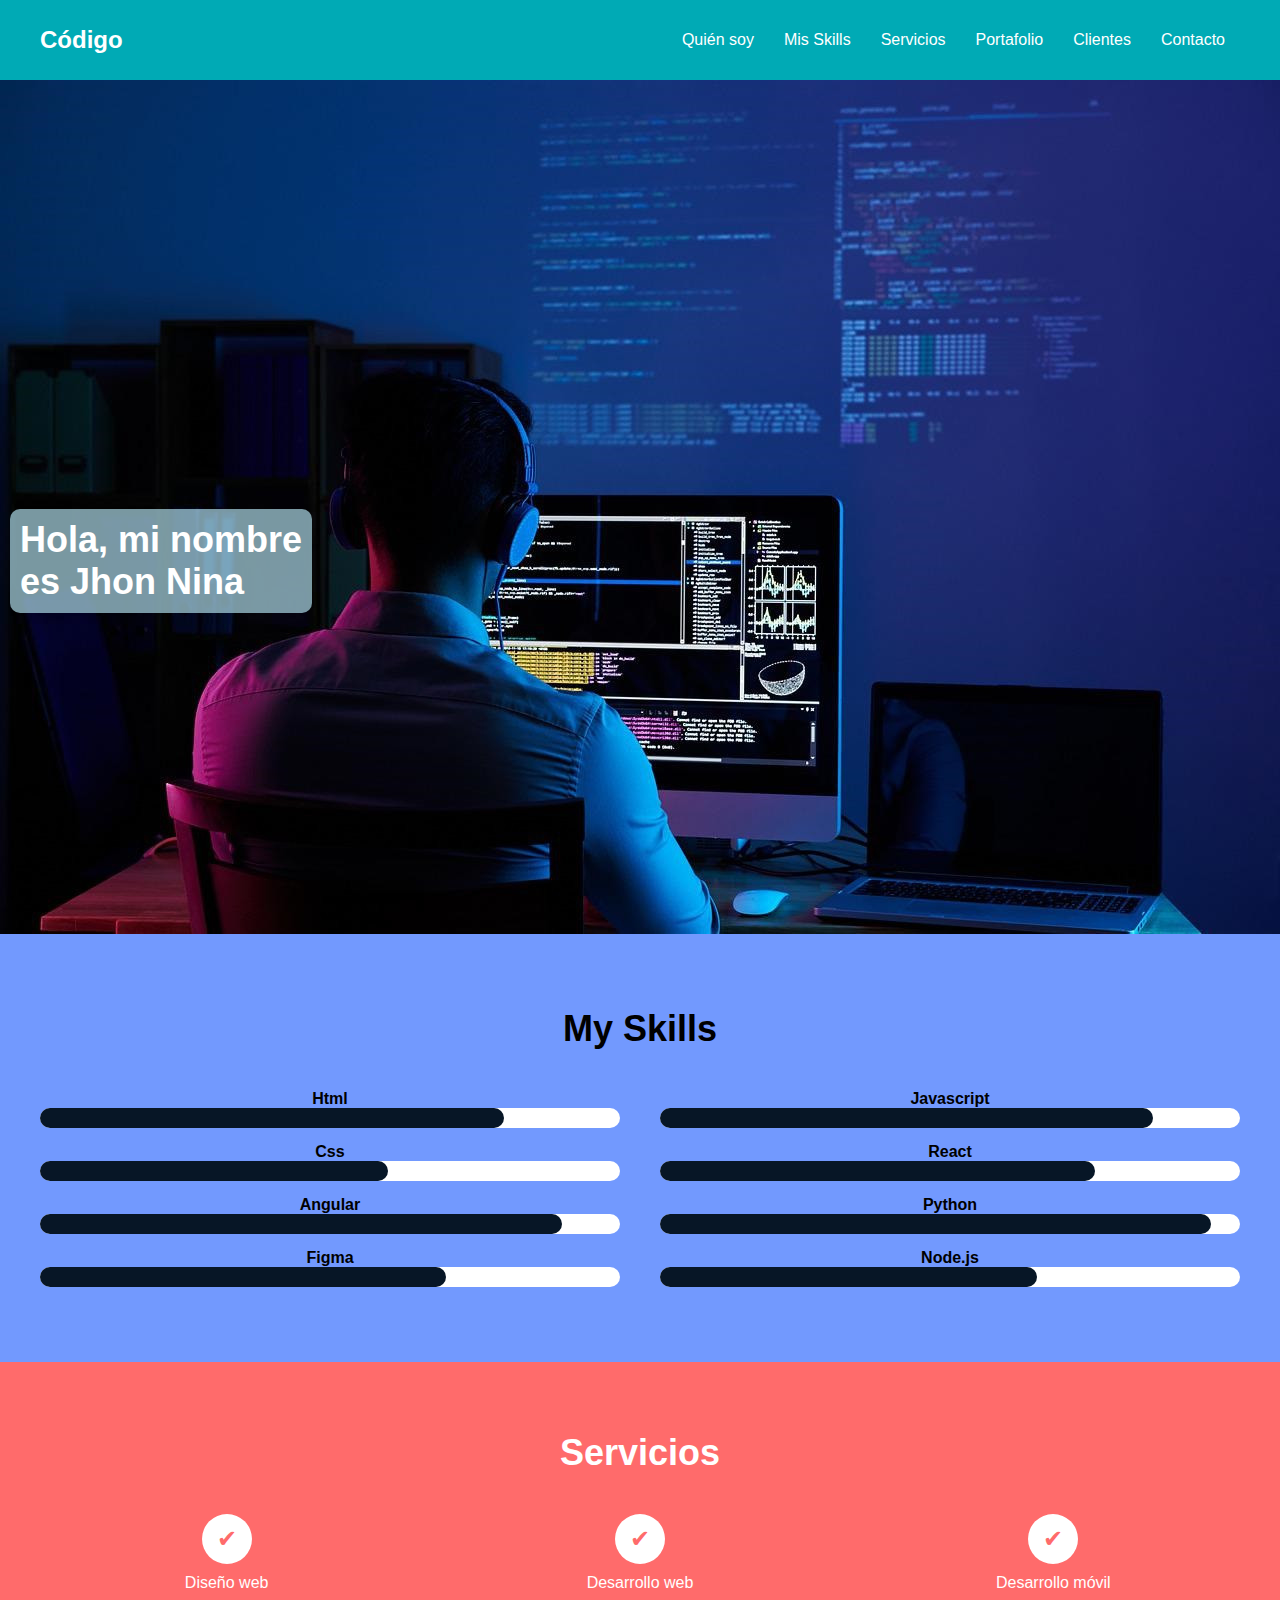
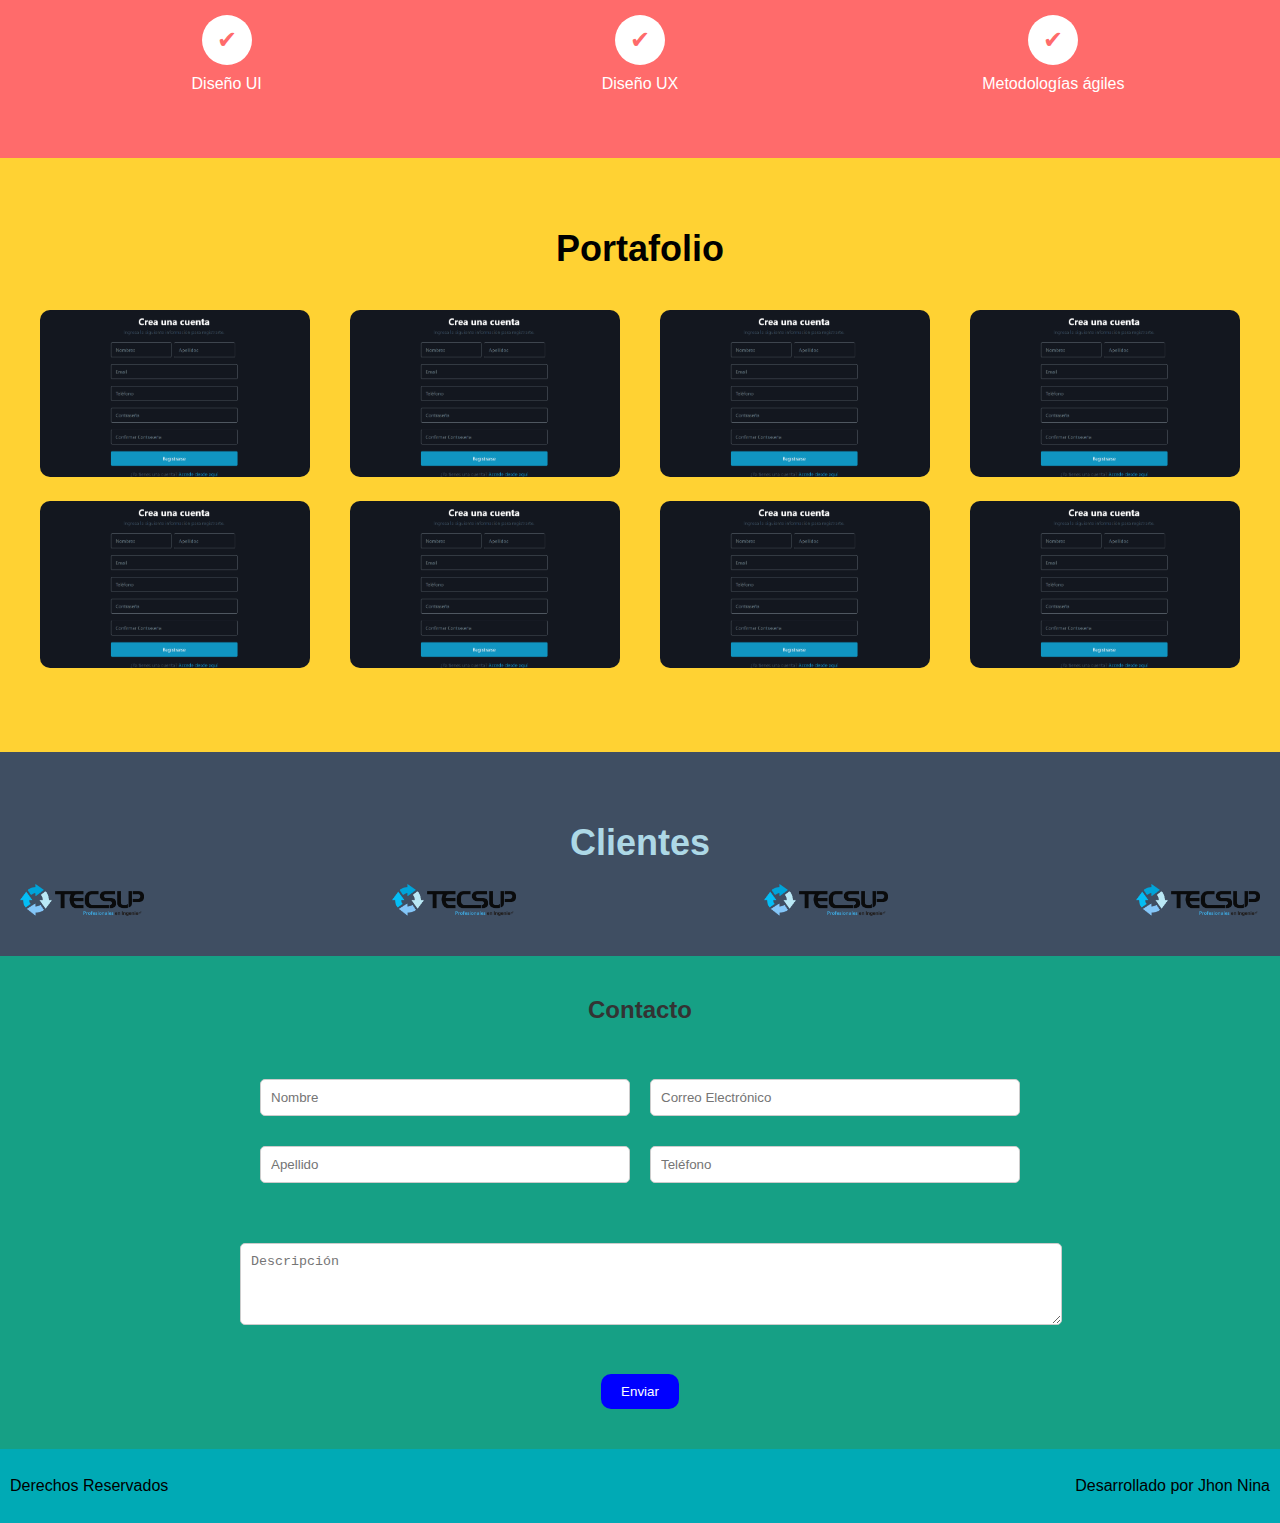
<file: TAREA01/index.html>
<!DOCTYPE html>
<html lang="es">
<head>
    <meta charset="UTF-8">
    <meta name="viewport" content="width=device-width, initial-scale=1.0">
    <link rel="stylesheet" href="styles.css">
    <title>Tu Sitio Web</title>
</head>
<body>
    <header>
        <div class="menu">
            <h1 id="codigo">Código</h1>
            <nav>
                <ul>
                    <li><a href="#">Quién soy</a></li>
                    <li><a href="#">Mis Skills</a></li>
                    <li><a href="#">Servicios</a></li>
                    <li><a href="#">Portafolio</a></li>
                    <li><a href="#">Clientes</a></li>
                    <li><a href="#">Contacto</a></li>
                </ul>
            </nav>
        </div>
    </header>
    <section class="hero">
        <img src="2.jpg" alt="Imagen de fondo">
        <div class="overlay"></div>
        <div class="hero-text">
            <h2>Hola, mi nombre <br>es Jhon Nina</h2>
        </div>
    </section>
    <section class="my-skills">
        <h2 class="my-skills-title">My Skills</h2>
        <div class="container">
            
            <div class="column"> 
                <div class="skill">
                    <span class="skill-name">Html</span>
                    <div class="progress">
                        <div class="progress-bar" style="width: 80%;"></div>
                    </div>
                </div>
                <div class="skill">
                    <span class="skill-name">Css</span>
                    <div class="progress">
                        <div class="progress-bar" style="width: 60%;"></div>
                    </div>
                </div>
                <div class="skill">
                    <span class="skill-name">Angular</span>
                    <div class="progress">
                        <div class="progress-bar" style="width: 90%;"></div>
                    </div>
                </div>
                <div class="skill">
                    <span class="skill-name">Figma</span>
                    <div class="progress">
                        <div class="progress-bar" style="width: 70%;"></div>
                    </div>
                </div>
            </div>
            <div class="column"> 
                <div class="skill">
                    <span class="skill-name">Javascript</span>
                    <div class="progress">
                        <div class="progress-bar" style="width: 85%;"></div>
                    </div>
                </div>
                <div class="skill">
                    <span class="skill-name">React</span>
                    <div class="progress">
                        <div class="progress-bar" style="width: 75%;"></div>
                    </div>
                </div>
                <div class="skill">
                    <span class="skill-name">Python</span>
                    <div class="progress">
                        <div class="progress-bar" style="width: 95%;"></div>
                    </div>
                </div>
                <div class="skill">
                    <span class="skill-name">Node.js</span>
                    <div class="progress">
                        <div class="progress-bar" style="width: 65%;"></div>
                    </div>
                </div>
            </div>
        </div>
    </section>
    <section class="services">
        <h2 class="services-title">Servicios</h2>
        <div class="container">
           
            <div class="service">
                <div class="service-icon">
                    <div class="circle">
                        <span>&#10004;</span>
                    </div>
                </div>
                <div class="service-description">
                    <p>Diseño web</p> 
                </div><br>
                <div class="service-icon">
                    <div class="circle">
                        <span>&#10004;</span>
                    </div>
                </div>
                <div class="service-description"> 
                    <p>Diseño UI</p>
                </div>
            </div>
            <div class="service">
                <div class="service-icon">
                    <div class="circle">
                        <span>&#10004;</span>
                    </div>
                </div>
                <div class="service-description">
                    <p>Desarrollo web</p> 
                </div><br>
                <div class="service-icon">
                    <div class="circle">
                        <span>&#10004;</span>
                    </div>
                </div>
                <div class="service-description"> 
                    <p>Diseño UX</p>
                </div>
            </div>
            <div class="service">
                <div class="service-icon">
                    <div class="circle">
                        <span>&#10004;</span>
                    </div>
                </div>
                <div class="service-description">
                    <p>Desarrollo móvil</p> 
                </div><br>
                <div class="service-icon">
                    <div class="circle">
                        <span>&#10004;</span>
                    </div>
                </div>
                <div class="service-description"> 
                    <p>Metodologías ágiles</p>
                </div>
            </div>
        </div>
    </section>
    <section class="portfolio">
        <h2 class="portfolio-title">Portafolio</h2>
        <div class="container">
          
            <div class="row">
                <div class="column">
                    <div class="portfolio-item">
                        <img src="1.png" alt="Proyecto 1" class="rounded-image">
                    </div>
                    <div class="portfolio-item">
                        <img src="1.png" alt="Proyecto 2" class="rounded-image">
                    </div>
                </div>
                <div class="column">
                    <div class="portfolio-item">
                        <img src="1.png" alt="Proyecto 3" class="rounded-image">
                    </div>
                    <div class="portfolio-item">
                        <img src="1.png" alt="Proyecto 4" class="rounded-image">
                    </div>
                </div>
                <div class="column">
                    <div class="portfolio-item">
                        <img src="1.png" alt="Proyecto 3" class="rounded-image">
                    </div>
                    <div class="portfolio-item">
                        <img src="1.png" alt="Proyecto 4" class="rounded-image">
                    </div>
                </div>
                <div class="column">
                    <div class="portfolio-item">
                        <img src="1.png" alt="Proyecto 3" class="rounded-image">
                    </div>
                    <div class="portfolio-item">
                        <img src="1.png" alt="Proyecto 4" class="rounded-image">
                    </div>
                </div>
            </div>
        </div>
    </section>
    <section class="clients">
        <h2 class="clients-title">Clientes</h2>
        <div class="container">
           
            <div class="client-images"> 
                <img src="2.png" alt="Cliente 1" class="rounded-image" style="width: 10%;">
                <img src="2.png" alt="Cliente 2" class="rounded-image" style="width: 10%;">
                <img src="2.png" alt="Cliente 3" class="rounded-image" style="width: 10%;">
                <img src="2.png" alt="Cliente 4" class="rounded-image" style="width: 10%;">
            </div>
        </div>
    </section>

    <section class="contact">
        <h2 class="contact-title">Contacto</h2>
        <div class="container-contact">
            
            <div class="contact-form">
                <div class="column-contact">
                    <input type="text" placeholder="Nombre">
                    <input type="email" placeholder="Correo Electrónico">
                </div>
                <div class="column-contact">
                    <input type="text" placeholder="Apellido">
                    <input type="tel" placeholder="Teléfono">
                </div>
            </div>
            
        </div>

        
            <div class="columna-fuera">
                <textarea style="width: 100%;" placeholder="Descripción" rows="4"></textarea>
            </div>  
            <div class="columna-fuera">
                <button class="centrado">Enviar</button>
            </div>
            
    </section>
    
    
    <footer class="footer">
        <br>
        <div class="izquierda">Derechos Reservados</div>
        <div class="derecha">Desarrollado por Jhon Nina</div>
        <br><br>
    </footer>
    
    
</body>
</html>
</file>
<file: TAREA01/styles.css>
/* Estilos generales */
body {
  margin: 0;
  padding: 0;
  font-family: Arial, sans-serif;
}

/* Estilos del menú */
header {
  background-color: #00aab5;
  color: white;
  padding: 10px 0;
}

.menu {
  display: flex;
  justify-content: space-between;
  align-items: center;
  max-width: 1200px;
  margin: 0 auto;
  padding: 0 20px;
}

#codigo {
  font-size: 24px;
}

nav ul {
  list-style: none;
  display: flex;
}

nav ul li {
  margin: 0 15px;
}

nav ul li a {
  text-decoration: none;
  color: white;
}
 

/* Estilos de la sección hero */
.hero {
  position: relative;
  width: 100%;
  background-color: #7299fe;
}

.hero img {
  width: 100%;
  height: auto;
}

.overlay {
  position: absolute;
  top: 0;
  left: 0;
  width: 100%;
  height: 100%;
  background: none; /* Eliminamos el fondo azul transparente */
}

.hero-text {
  position: absolute;
  top: 50%;
  left: 10px; /* Alineamos el fondo con el lado izquierdo */
  background-color: rgba(173, 216, 230, 0.7); /* Aplicamos el fondo celeste transparente solo al texto */
  padding: 10px; /* Añadimos un espacio alrededor del texto para que el fondo sea visible solo alrededor del texto */
  border-radius: 10px; /* Bordes redondeados en todos los lados */
}

.hero-text h2 {
  font-size: 36px;
  color: white;
  margin: 0; /* Eliminamos el margen predeterminado del h2 */
}


/*my skillis progressbar*/
/* Estilos para la sección My Skills */
.my-skills {
  background-color: #7299fe; /* Fondo de color celeste claro */
  padding: 40px 0;
  text-align: center; /* Centrar el título y el contenido */
}

.my-skills-title {
  font-size: 36px; /* Tamaño grande del título */
  color: #000; /* Color negro del título */
  margin-bottom: 20px; /* Agregar espacio entre el título y las columnas */
}

.container {
  max-width: 1200px;
  margin: 0 auto;
  display: flex;
  justify-content: space-between;
  padding: 0 20px; /* Agregar separación entre las columnas */
}

.column {
  flex: 1;
  padding: 20px; /* Agregar separación entre el contenido de las columnas */
}

.skill {
  margin-bottom: 15px;
}

.skill-name {
  font-weight: bold;
}

.progress {
  background-color: white;
  border-radius: 20px; /* Bordes redondeados para las barras de progreso */
}

.progress-bar {
  background-color: #071626; /* Color de las barras de progreso (azul) */
  height: 20px;
  border-radius: 20px; /* Bordes redondeados para las barras de progreso */
}
/* Estilos para la sección de Servicios */
.services {
  background-color: #ff6b6b; /* Fondo rojo claro */
  padding: 40px 0;
  text-align: center; /* Centrar el contenido */
}

.services-title {
  font-size: 36px; /* Tamaño grande del título */
  color: #fff; /* Color blanco del título */
  margin-bottom: 20px; /* Agregar espacio entre el título y los servicios */
}

.container {
  max-width: 1200px;
  margin: 0 auto;
  display: flex;
  justify-content: space-between; /* Espacio entre las columnas */
}

.service {
  flex: 1;
  padding: 20px; /* Espacio entre los servicios */
}

.service-icon {
  text-align: center;
}

.circle {
  width: 50px;
  height: 50px;
  background-color: #fff; /* Fondo blanco del círculo */
  border-radius: 50%; /* Hacer el círculo */
  display: flex;
  justify-content: center;
  align-items: center;
  margin: 0 auto 10px; /* Espacio entre el círculo y la descripción */
}

.circle span {
  font-size: 24px;
  color: #ff6b6b; /* Color rojo claro para el check */
}

.service-description {
  text-align: center;
  color: #fff; /* Color blanco para la descripción */
}

.service-description p {
  margin: 5px 0;
}

/* Estilos para la sección de Portafolio */
.portfolio {
  background-color: #ffd233; /* Fondo rojo claro */
  padding: 40px 0;
  text-align: center; /* Centrar el contenido */
}

.portfolio-title {
  font-size: 36px; /* Tamaño grande del título */
  margin-bottom: 20px; /* Agregar espacio entre el título y los proyectos */
}

.container {
  max-width: 1200px;
  margin: 0 auto;
}

.row {
  display: flex;
  justify-content: space-between; /* Espacio entre las columnas */
}

.column {
  flex: 1;
}

.portfolio-item {
  margin-bottom: 20px; /* Espacio entre los proyectos */
}

.rounded-image {
  border-radius: 10px; /* Bordes redondeados para las imágenes */
  max-width: 100%;
}

/* Estilos para la sección de Clientes */
.clients {
  background-color: #3f4e62; /* Fondo azul oscuro */
  padding: 40px 0;
  text-align: center; /* Centrar el contenido */
  color: #add8e6; /* Color celeste claro para el texto */
}

.clients-title {
  font-size: 36px; /* Tamaño grande del título */
  margin-bottom: 20px; /* Agregar espacio entre el título y las imágenes */
}

.container {
  max-width: 100%;
  margin: 0 auto;
}

.client-images {
  display: flex;
  justify-content: space-between; /* Espacio entre las imágenes */
}

.rounded-image{
  border-radius: 10px; /* Bordes redondeados para las imágenes */
  max-width: 100%;
 
}

/* Establece un fondo verde claro para la sección */
.contact {
  background-color: #16a085;
  padding: 20px;
}

/* Alinea el texto del título al centro y establece un color de texto */
.contact-title {
  text-align: center;
  color: #333;
}

/* Estiliza el contenedor principal */
.container-contact {
  max-width: 800px; /* Ancho máximo del container-contact */
  margin: 0 auto; /* Centra el contenedor horizontalmente */
  padding: 20px; /* Espacio alrededor del contenedor */
}

/* Define el ancho de las columnas de entrada de texto */
.column-contact {
  display: flex;
  justify-content: space-between; /* Espacio entre las columnas */
  padding: 10px;
}

/* Estilo para los campos de entrada de texto */
input[type="text"],
input[type="email"],
input[type="tel"] {
  width: 100%;
  padding: 10px;
  margin: 5px 0;
  border: 1px solid #ccc;
  border-radius: 5px;
  margin-left: 10px; /* Márgen izquierdo de 10px */
  margin-right: 10px; /* Márgen derecho de 10px */
}

.columna-fuera {
  max-width: 800px; /* Ancho máximo del container-contact */
  margin: 0 auto; /* Centra el contenedor horizontalmente */
  padding: 20px; /* Espacio alrededor del contenedor */ 
  text-align: center;
  
}
textarea{
  width: 100%;
  padding: 10px;
  margin: 5px 0;
  border: 1px solid #ccc;
  border-radius: 5px;
}
.centrado {
  display: inline-block;
  background-color: blue; /* Color de fondo azul */
  color: white; /* Color del texto blanco */
  border: none; /* Quita el borde predeterminado */
  border-radius: 10px; /* Bordes redondeados */
  padding: 10px 20px; /* Relleno para el botón */
  cursor: pointer; /* Cambia el cursor al pasar por encima */
}

 /*ara footrer*/
 .footer {
  background-color: #00aab5; /* Color de fondo verde bebé */
  text-align: center; /* Centra el contenido horizontalmente */
  padding: 10px; /* Espacio interno para el contenido */
}

.izquierda {
  float: left; /* Alinea a la izquierda */
}

.derecha {
  float: right; /* Alinea a la derecha */
}
</file>
